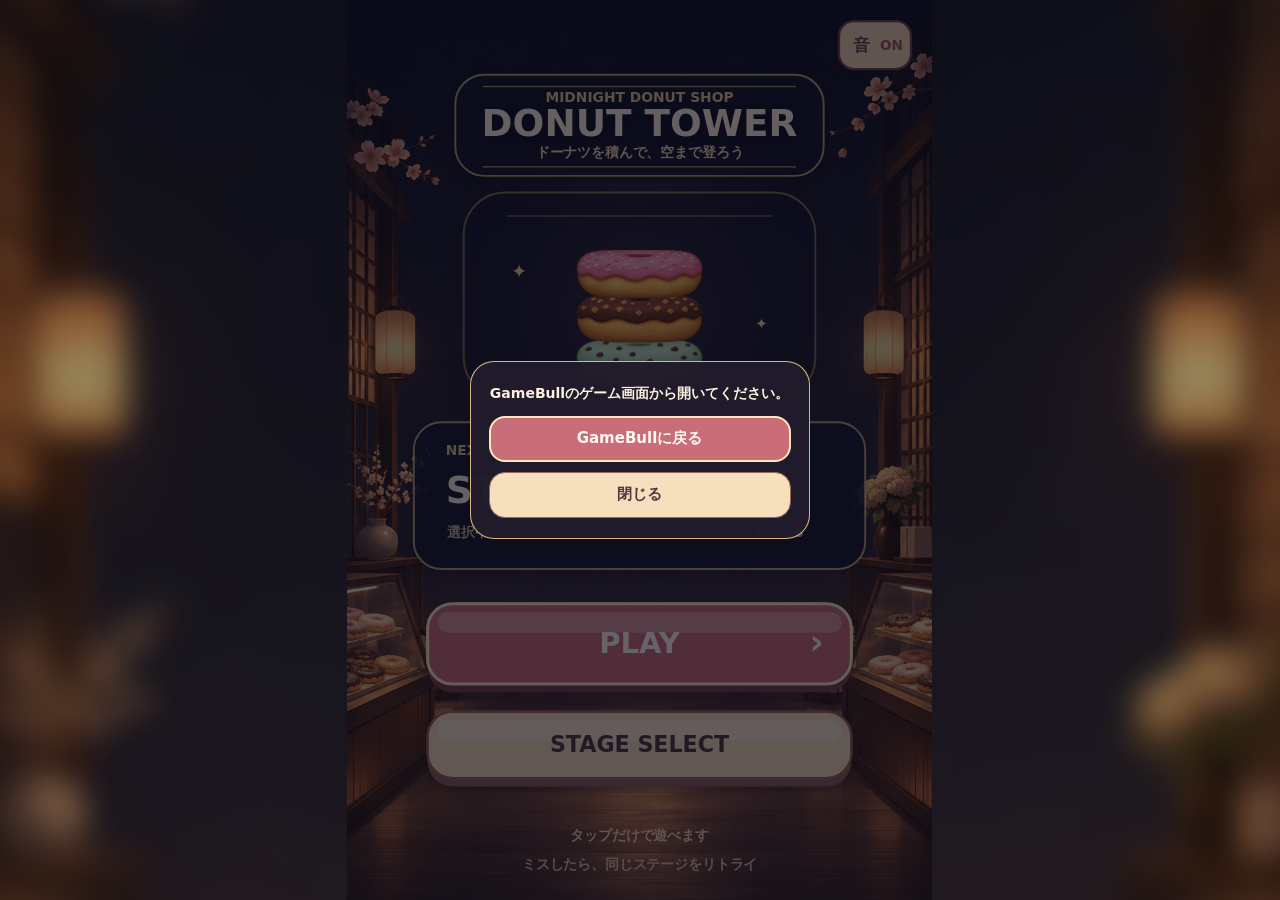
<file: index.html>
<!doctype html>
<!-- DONUT TOWER, GameBull web build (Stage Mode). This page is the host-facing shell:
     - the loading page (Unity IdeofuzionBridge template behaviour, playbook section 7): blurred backdrop baked from their
       first stage backdrop, spinner, tenant icon from /context (gameLogoUrl, then gameBannerUrl) with the 4 s / 30 s
       clocks, an icon baked from their donuts and mascot as the built-in one;
     - a fixed window filling the whole page (safe areas excepted) holding the game frame (app.html = their page). Their
       canvas is laid out to the window by their game.js + gb/dt-hooks.js, never scaled from here, so the game never scrolls;
     - the gamebull:close relay (trap W18). -->
<html lang="ja">
<head>
<meta charset="utf-8">
<meta name="viewport" content="width=device-width, initial-scale=1, maximum-scale=1, user-scalable=no, viewport-fit=cover">
<meta name="referrer" content="no-referrer">
<meta name="theme-color" content="#171217">
<title>DONUT TOWER</title>
<link rel="icon" type="image/png" href="./gb/favicon-1k7aBy7I.png">
  <script type="module" crossorigin src="./gb/index-CNNejLGQ.js"></script>
  <link rel="stylesheet" crossorigin href="./gb/index-DNgxSSqu.css">
</head>
<body>
<div id="gb-box"><iframe id="gb-frame" title="DONUT TOWER" allow="autoplay; fullscreen; clipboard-write"></iframe></div>
<div id="gb-loading">
  <div id="unity-loading-bar">
    <div id="unity-logo"><div id="gb-tenant-logo"></div><div id="gb-spinner"></div></div>
    <div id="unity-progress-bar-empty"><div id="unity-progress-bar-full"></div></div>
    <div id="unity-progress-percent">0%</div>
  </div>
</div>
</body>
</html>
</file>
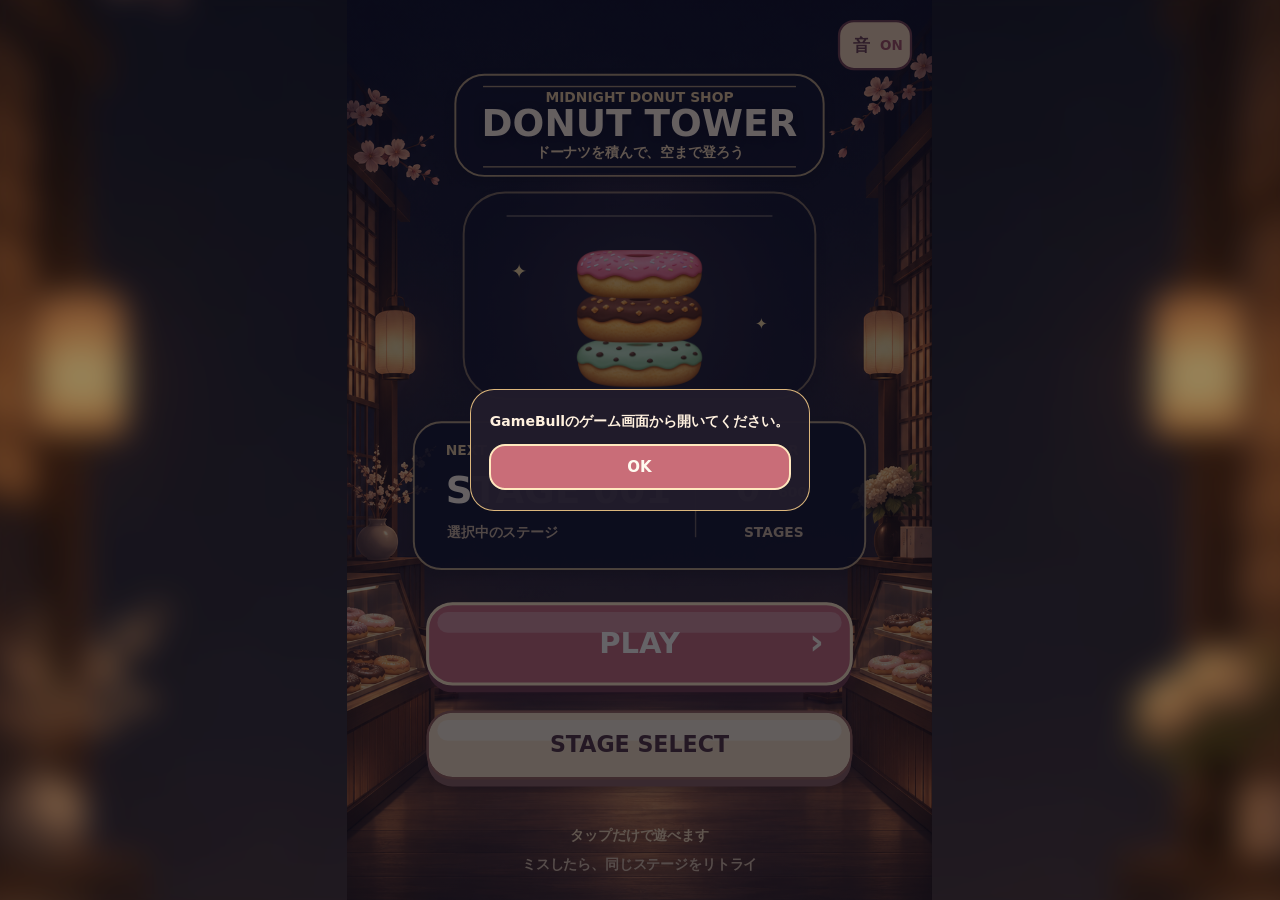
<file: app.html>
<!doctype html>
<html lang="ja">
  <head>
    <meta charset="utf-8" />
    <meta name="viewport" content="width=device-width, initial-scale=1, viewport-fit=cover, maximum-scale=1, user-scalable=no" />
    <meta name="theme-color" content="#f6dfc1" />
    <meta name="description" content="タップでドーナツを積み上げて登る、縦持ちスマホ向けゲーム" />
    <title>DONUT TOWER</title>
    <link rel="stylesheet" href="styles.css?v=donut-stack-test-r2-2" />
  </head>
  <body>
    <main class="app-shell" aria-label="DONUT TOWER">
      <canvas id="game" width="390" height="844" aria-label="DONUT TOWER game canvas"></canvas>
      <button id="tap-target" type="button" aria-label="タップしてジャンプ"></button>
      <p class="sr-only" id="game-instructions">画面をタップしてジャンプ。ドーナツを積み上げ、ゴールの高さまで登ります。</p>
    </main>
    <script src="gb/dt-env.js?v=2"></script><script src="gb/dt-host.js?v=2"></script><script src="stages.js?v=2"></script>
    <script src="balance-model.js?v=balance-r2-2"></script>
  <script src="game.js?v=pop-bgm-song-r1-2"></script>
  </body>
</html>
</file>
<file: gb/index-DNgxSSqu.css>
html,body{touch-action:pan-x pan-y;background:#171217;width:100%;height:100%;margin:0;padding:0;overflow:hidden}#gb-box{top:env(safe-area-inset-top,0px);right:env(safe-area-inset-right,0px);bottom:env(safe-area-inset-bottom,0px);left:env(safe-area-inset-left,0px);background:#171217;position:fixed;overflow:hidden}#gb-frame{background:#171217;border:0;width:100%;height:100%;display:block;position:absolute;top:0;left:0}#gb-loading{z-index:1200;touch-action:none;-webkit-user-select:none;user-select:none;background:#171217 url(./loading-bg-B_xOEntl.jpg) 50%/cover no-repeat;position:fixed;inset:0}#unity-loading-bar{text-align:center;position:absolute;top:50%;left:50%;transform:translate(-50%,-50%)}#unity-logo{background:0 0;width:180px;height:180px;margin:0 auto 12px;position:relative}#unity-logo.gb-fallback{background:url(./game-icon-UtUu0Vhe.jpg) 50%/contain no-repeat;border-radius:28px}#gb-tenant-logo{opacity:0;background-position:50%;background-repeat:no-repeat;background-size:contain;transition:opacity .25s;position:absolute;inset:0}#gb-tenant-logo.gb-ready{opacity:1}#gb-spinner{border:4px solid #d6b1784d;border-top-color:#d6b178;border-radius:50%;width:44px;height:44px;margin:-22px 0 0 -22px;animation:.8s linear infinite gb-spin;position:absolute;top:50%;left:50%}@keyframes gb-spin{to{transform:rotate(360deg)}}@media (prefers-reduced-motion:reduce){#gb-spinner{animation-duration:3s}}#unity-progress-bar-empty{box-sizing:border-box;background:#2b1e20bf;border:1px solid #d6b178b3;border-radius:9px;width:300px;height:18px;margin:12px auto 0;overflow:hidden}#unity-progress-bar-full{background:#d6b178;border-radius:9px;width:0%;height:100%;transition:width .1s}#unity-progress-percent{color:#fffdf3;text-shadow:0 1px 3px #0009;margin-top:6px;font:14px arial,sans-serif}
</file>
<file: styles.css>
:root {
  color-scheme: light;
  background: #5b3935;
  font-family: ui-rounded, "Hiragino Maru Gothic ProN", "Hiragino Kaku Gothic ProN", system-ui, sans-serif;
}

* {
  box-sizing: border-box;
}

html,
body {
  width: 100%;
  height: 100%;
  margin: 0;
  overflow: hidden;
  overscroll-behavior: none;
  background: #5b3935;
}

body {
  display: grid;
  place-items: center;
}

.app-shell {
  position: relative;
  width: min(100vw, calc(100dvh * 390 / 844));
  height: min(100dvh, calc(100vw * 844 / 390));
  min-width: 280px;
  min-height: 606px;
  overflow: hidden;
  background: #ffe9cb;
  touch-action: none;
  user-select: none;
  -webkit-user-select: none;
  -webkit-tap-highlight-color: transparent;
}

canvas {
  display: block;
  width: 100%;
  height: 100%;
  /* Generated illustration assets should remain smooth when the fixed game
     canvas is fitted to a phone screen. */
  image-rendering: auto;
}

#tap-target {
  position: absolute;
  inset: 0;
  border: 0;
  margin: 0;
  padding: 0;
  background: transparent;
  cursor: pointer;
  touch-action: none;
}

#tap-target:focus-visible {
  outline: 3px solid #c86a7a;
  outline-offset: -5px;
}

.sr-only {
  position: absolute;
  width: 1px;
  height: 1px;
  padding: 0;
  margin: -1px;
  overflow: hidden;
  clip: rect(0, 0, 0, 0);
  white-space: nowrap;
  border: 0;
}

@media (orientation: landscape) and (max-height: 580px) {
  .app-shell::after {
    content: "縦向きで遊んでね";
    position: absolute;
    inset: 0;
    display: grid;
    place-items: center;
    padding: 2rem;
    text-align: center;
    font-weight: 800;
    color: #fff7e8;
    background: rgba(91, 57, 53, .94);
    pointer-events: none;
  }
}
</file>
